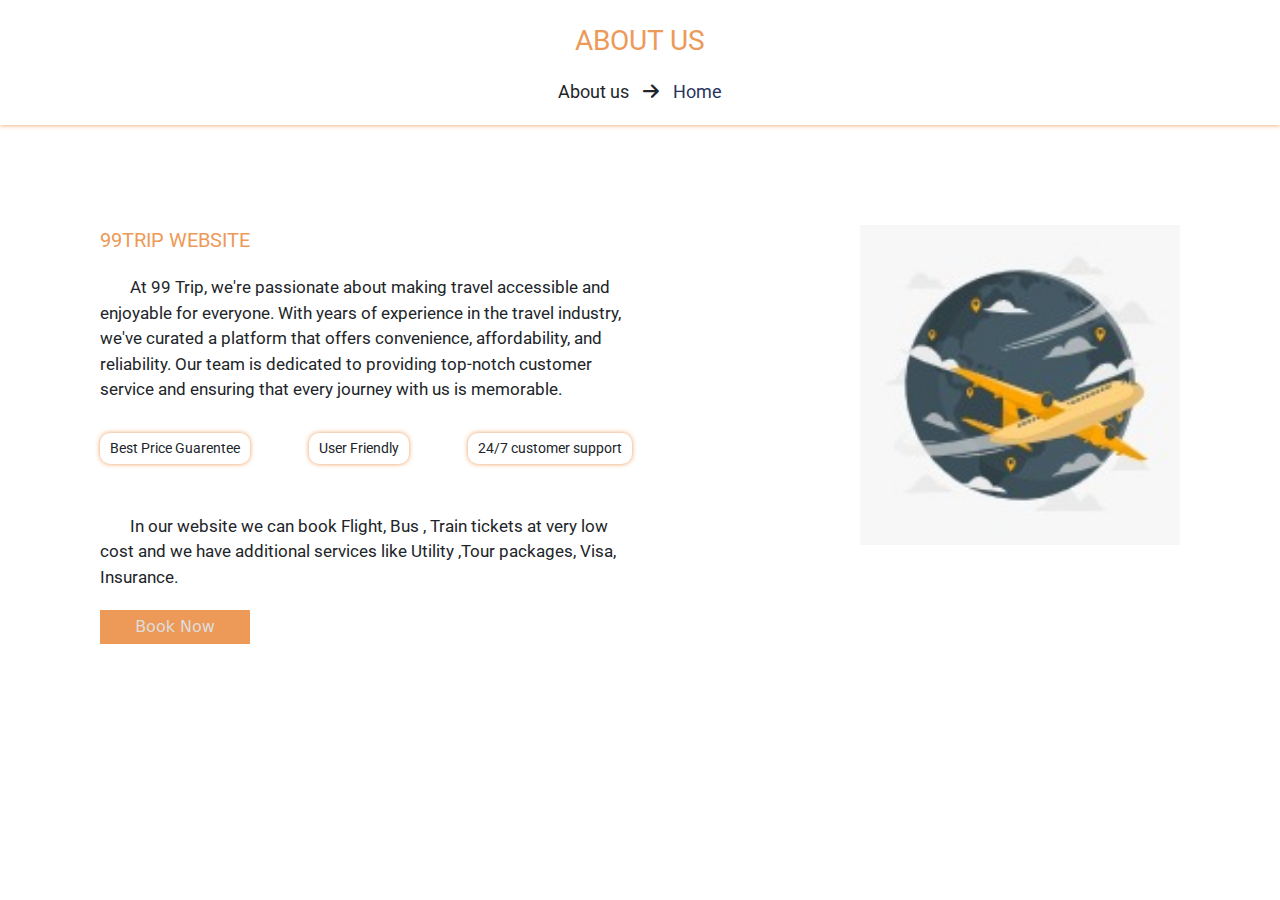
<file: About.html>
<!DOCTYPE html>
<html lang="en">

<head>
    <meta charset="UTF-8">
    <meta name="viewport" content="width=device-width, initial-scale=1.0">
    <title>About us</title>
    <link rel="stylesheet" href="About.css">
    <!-- <link rel="stylesheet" href="../Pages/style.css"> -->
    <link href="https://cdn.jsdelivr.net/npm/bootstrap@5.3.3/dist/css/bootstrap.min.css" rel="stylesheet"
        integrity="sha384-QWTKZyjpPEjISv5WaRU9OFeRpok6YctnYmDr5pNlyT2bRjXh0JMhjY6hW+ALEwIH" crossorigin="anonymous">
    <link rel="stylesheet" href="https://cdnjs.cloudflare.com/ajax/libs/font-awesome/6.5.2/css/all.min.css">

</head>

<body>
    <div class="About">

        <!-- HEADER -->
        <div class="header">
            <p>About Us</p>
            <div>About us <i class="fa-solid fa-arrow-right"></i> <a href="./index.html">Home</a></div>
        </div>

        <!-- MAIN -->
        <div class="main">
            <div class="leftside">
                <div class="heading">
                    99trip Website
                </div>

                <div class="content">
                    At 99 Trip, we're passionate about making travel accessible and enjoyable for everyone.
                    With years of experience in the travel industry, we've curated a platform that offers convenience,
                    affordability, and reliability.
                    Our team is dedicated to providing top-notch customer service and ensuring that every journey with
                    us is memorable.
                </div>

                <div class="logo">
                    <div class="individual">
                        Best Price Guarentee
                    </div>

                    <div class="individual">
                        User Friendly
                    </div>

                    <div class="individual">
                        24/7 customer support
                    </div>
                </div>

                <div class="ticket-content">
                    In our website we can book Flight, Bus , Train
                    tickets at very low cost and we have additional
                    services like Utility ,Tour packages, Visa, Insurance.
                </div>

                <div class="button-div">
                    <button><a href="./index.html">Book Now</a></button>
                </div>
            </div>

            <div class="rightside">
                <img src="./Images/contactright.jpeg" alt="">
            </div>
        </div>
    </div>


    <script src="https://cdn.jsdelivr.net/npm/bootstrap@5.3.3/dist/js/bootstrap.bundle.min.js"
        integrity="sha384-YvpcrYf0tY3lHB60NNkmXc5s9fDVZLESaAA55NDzOxhy9GkcIdslK1eN7N6jIeHz"
        crossorigin="anonymous"></script>
</body>

</html>
</file>
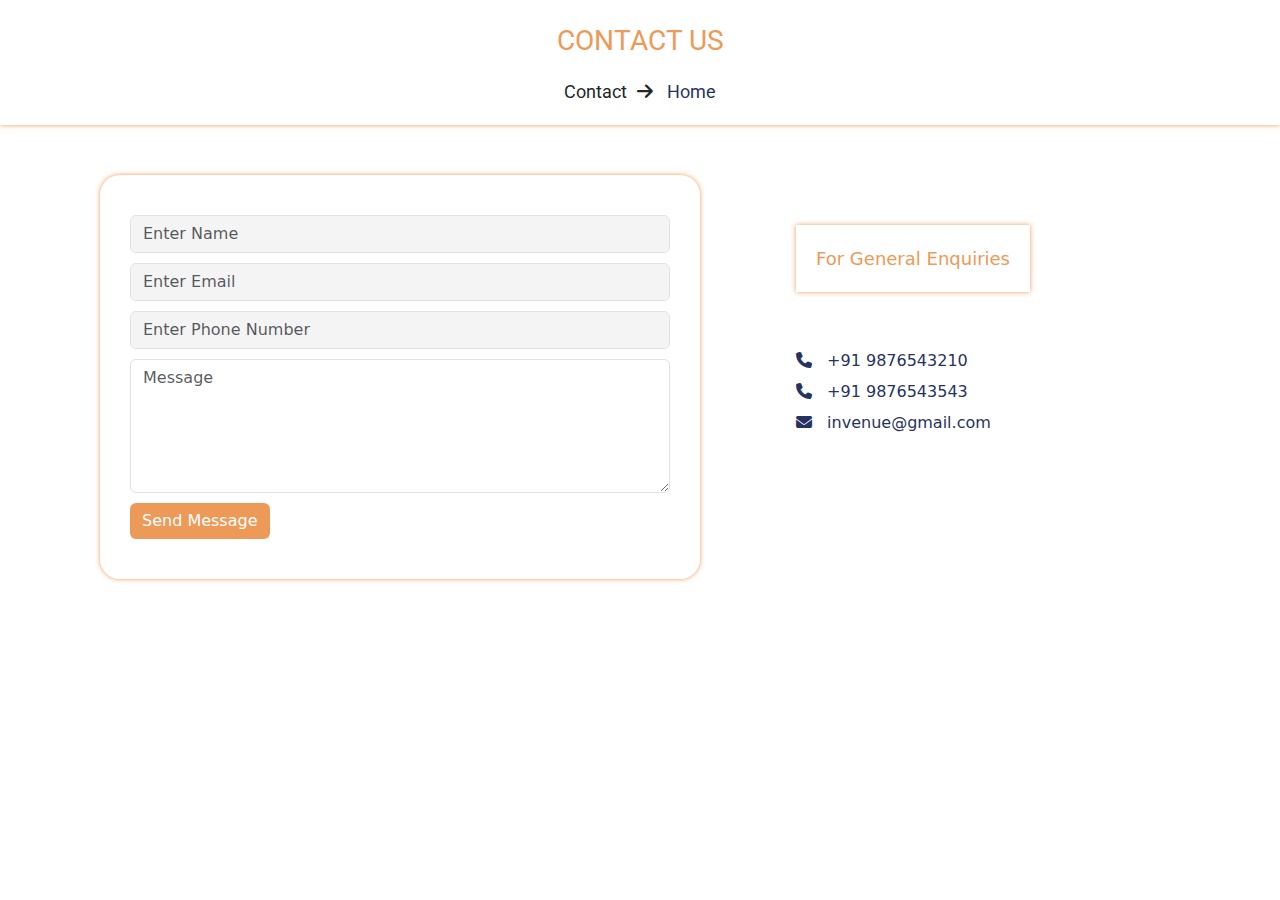
<file: Contact.html>
<!DOCTYPE html>
<html lang="en">
<head>
    <meta charset="UTF-8">
    <meta name="viewport" content="width=device-width, initial-scale=1.0">
    <title>Document</title>
    <link rel="stylesheet" href="./Contact.css">
    <link href="https://cdn.jsdelivr.net/npm/bootstrap@5.3.3/dist/css/bootstrap.min.css" rel="stylesheet"
        integrity="sha384-QWTKZyjpPEjISv5WaRU9OFeRpok6YctnYmDr5pNlyT2bRjXh0JMhjY6hW+ALEwIH" crossorigin="anonymous">
    <link rel="stylesheet" href="https://cdnjs.cloudflare.com/ajax/libs/font-awesome/6.5.2/css/all.min.css">
</head>

</head>
<body>
    <div class="Contact">
         <!-- HEADER -->
         <div class="header">
            <p class="Contact-header">Contact Us</p>
            <div class="Contact-link">Contact<i class="fa-solid fa-arrow-right"></i> <a
                    href="index.html">Home</a></div>
        </div>

        <!-- SECTION ONE -->
        <div class="section-one">
            <div class="section-seven">
                <div class="leftside">
                    <div class="form">
                        <input type="text" class="form-control" placeholder="Enter Name">
                        <input type="email" class="form-control" placeholder="Enter Email">
                        <input type="number" class="form-control" placeholder="Enter Phone Number">
                        <textarea placeholder="Message" class="form-control" cols="20" rows="5"></textarea>
                        <button class="btn btn-danger">Send Message</button>
                    </div>
                </div>
                <div class="rightside">
                    <div class="header">
                        For General Enquiries
                    </div>
                    <div class="phone">
                        <i class="fa-solid fa-phone"></i> +91 9876543210
                    </div>
                    <div class="mobile">
                        <i class="fa-solid fa-phone"></i> +91 9876543543
                    </div>
                    <div class="Email">
                        <i class="fa-solid fa-envelope"></i> invenue@gmail.com
                    </div>
                </div>
            </div>
        </div>
    </div>    


    <script src="https://cdn.jsdelivr.net/npm/bootstrap@5.3.3/dist/js/bootstrap.bundle.min.js"
    integrity="sha384-YvpcrYf0tY3lHB60NNkmXc5s9fDVZLESaAA55NDzOxhy9GkcIdslK1eN7N6jIeHz"
    crossorigin="anonymous"></script>
</body>
</html>
</file>
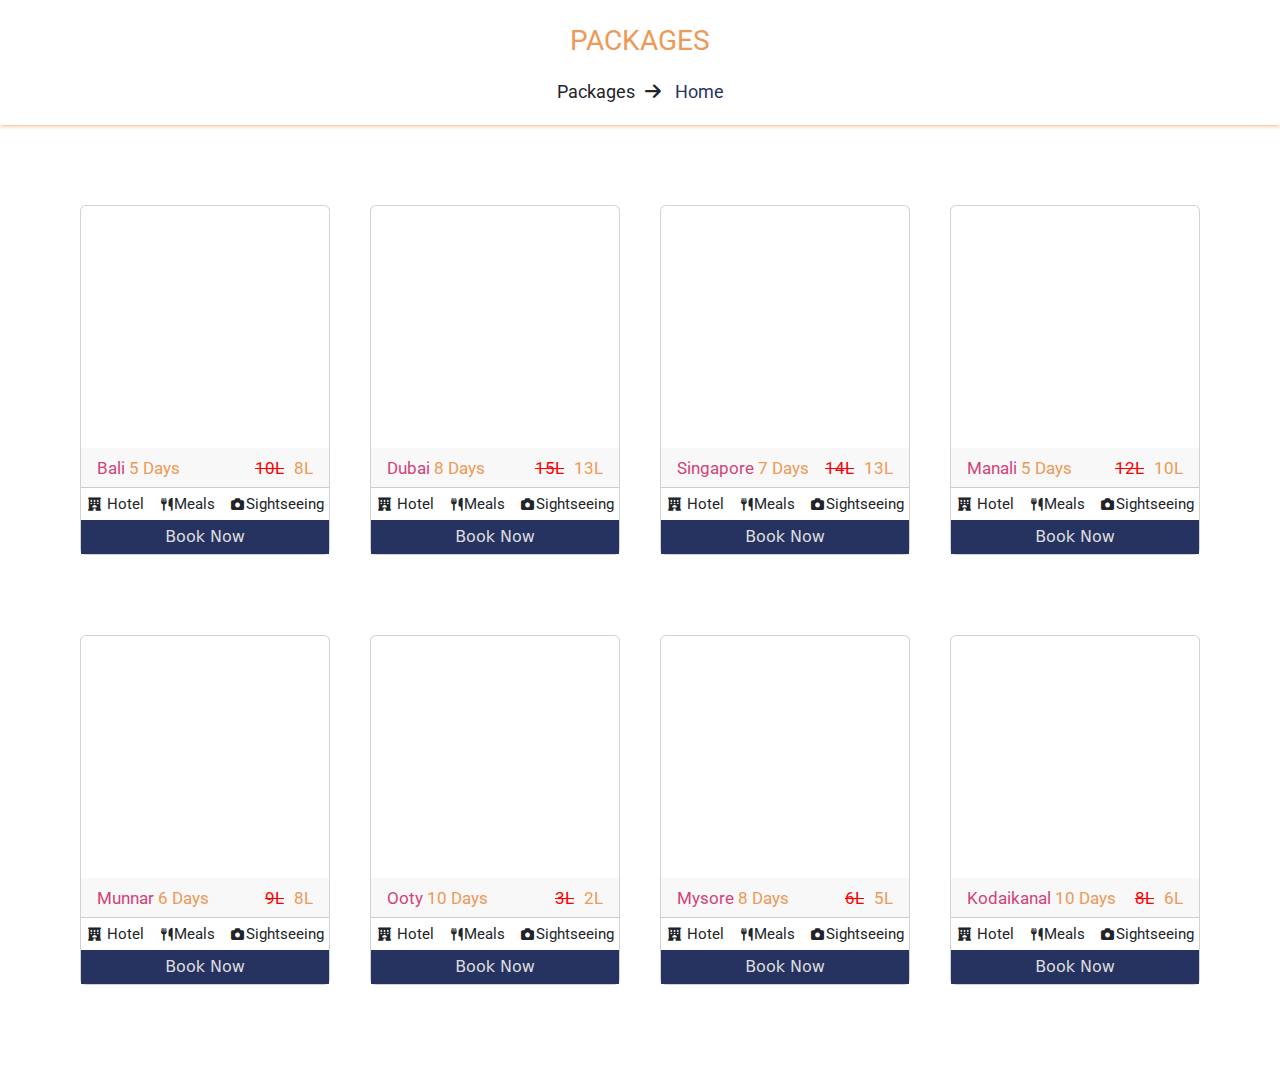
<file: Packages.html>
<!DOCTYPE html>
<html lang="en">

<head>
    <meta charset="UTF-8">
    <meta name="viewport" content="width=device-width, initial-scale=1.0">
    <title>Packages</title>
    <link rel="stylesheet" href="./Packages.css">
    <!-- <link rel="stylesheet" href="../Pages/style.css"> -->
    <link href="https://cdn.jsdelivr.net/npm/bootstrap@5.3.3/dist/css/bootstrap.min.css" rel="stylesheet"
        integrity="sha384-QWTKZyjpPEjISv5WaRU9OFeRpok6YctnYmDr5pNlyT2bRjXh0JMhjY6hW+ALEwIH" crossorigin="anonymous">
    <link rel="stylesheet" href="https://cdnjs.cloudflare.com/ajax/libs/font-awesome/6.5.2/css/all.min.css">


</head>

<body>
    <div class="packages">
        <!-- HEADER -->
        <div class="header">
            <p class="package-header">Packages</p>
            <div class="package-link">Packages<i class="fa-solid fa-arrow-right"></i> <a
                    href="./index.html">Home</a></div>
        </div>


        <!-- MAIN -->
        <div class="Main">

            <!-- CARD -->
            <div class="card">
                <div class="card-image1">

                </div>

                <div class="card-header">
                    <p><span>Bali</span> 5 Days</p>
                    <p><strike>10L</strike>8L</p>
                </div>

                <div class="card-icon">
                    <div class="icon">
                        <i class="fa-solid fa-hotel"></i> Hotel
                    </div>

                    <div class="icon">
                        <i class="fa-solid fa-utensils"></i>Meals
                    </div>

                    <div class="icon">
                        <i class="fa-solid fa-camera"></i>Sightseeing
                    </div>
                </div>

                <button><a href="./index.html">Book Now</a></button>
            </div>


            <!-- CARD -->
            <div class="card">
                <div class="card-image2">

                </div>

                <div class="card-header">
                    <p><span>Dubai</span> 8 Days</p>
                    <p><strike>15L</strike>13L</p>
                </div>

                <div class="card-icon">
                    <div class="icon">
                        <i class="fa-solid fa-hotel"></i> Hotel
                    </div>

                    <div class="icon">
                        <i class="fa-solid fa-utensils"></i>Meals
                    </div>

                    <div class="icon">
                        <i class="fa-solid fa-camera"></i>Sightseeing
                    </div>
                </div>

                <button><a href="./index.html">Book Now</a></button>
            </div>

            <!-- CARD -->
            <div class="card">
                <div class="card-image3">

                </div>

                <div class="card-header">
                    <p><span>Singapore</span> 7 Days</p>
                    <p><strike>14L</strike>13L</p>
                </div>

                <div class="card-icon">
                    <div class="icon">
                        <i class="fa-solid fa-hotel"></i> Hotel
                    </div>

                    <div class="icon">
                        <i class="fa-solid fa-utensils"></i>Meals
                    </div>

                    <div class="icon">
                        <i class="fa-solid fa-camera"></i>Sightseeing
                    </div>
                </div>

                <button><a href="./index.html">Book Now</a></button>
            </div>

            <!-- CARD -->
            <div class="card">
                <div class="card-image4">

                </div>

                <div class="card-header">
                    <p><span>Manali</span> 5 Days</p>
                    <p><strike>12L</strike>10L</p>
                </div>

                <div class="card-icon">
                    <div class="icon">
                        <i class="fa-solid fa-hotel"></i> Hotel
                    </div>

                    <div class="icon">
                        <i class="fa-solid fa-utensils"></i>Meals
                    </div>

                    <div class="icon">
                        <i class="fa-solid fa-camera"></i>Sightseeing
                    </div>
                </div>

                <button><a href="./index.html">Book Now</a></button>
            </div>

         
             
         
        </div>

           <!-- SECTION  -->
           <div class="section">
            <!-- CARD  -->
              

            <div class="card">
                <div class="card-image5">

                </div>

                <div class="card-header">
                    <p><span>Munnar</span> 6 Days</p>
                    <p><strike>9L</strike>8L</p>
                </div>

                <div class="card-icon">
                    <div class="icon">
                        <i class="fa-solid fa-hotel"></i> Hotel
                    </div>

                    <div class="icon">
                        <i class="fa-solid fa-utensils"></i>Meals
                    </div>

                    <div class="icon">
                        <i class="fa-solid fa-camera"></i>Sightseeing
                    </div>
                </div>

                <button><a href="./index.html">Book Now</a></button>
            </div>

            <div class="card">
                <div class="card-image6">

                </div>

                <div class="card-header">
                    <p><span>Ooty</span> 10 Days</p>
                    <p><strike>3L</strike>2L</p>
                </div>

                <div class="card-icon">
                    <div class="icon">
                        <i class="fa-solid fa-hotel"></i> Hotel
                    </div>

                    <div class="icon">
                        <i class="fa-solid fa-utensils"></i>Meals
                    </div>

                    <div class="icon">
                        <i class="fa-solid fa-camera"></i>Sightseeing
                    </div>
                </div>

                <button><a href="./index.html">Book Now</a></button>
            </div>

            <div class="card">
                <div class="card-image7">

                </div>

                <div class="card-header">
                    <p><span>Mysore</span> 8 Days</p>
                    <p><strike>6L</strike>5L</p>
                </div>

                <div class="card-icon">
                    <div class="icon">
                        <i class="fa-solid fa-hotel"></i> Hotel
                    </div>

                    <div class="icon">
                        <i class="fa-solid fa-utensils"></i>Meals
                    </div>

                    <div class="icon">
                        <i class="fa-solid fa-camera"></i>Sightseeing
                    </div>
                </div>

                <button><a href="./index.html">Book Now</a></button>
            </div>

            <div class="card">
                <div class="card-image8">

                </div>

                <div class="card-header">
                    <p><span>Kodaikanal</span> 10 Days</p>
                    <p><strike>8L</strike>6L</p>
                </div>

                <div class="card-icon">
                    <div class="icon">
                        <i class="fa-solid fa-hotel"></i> Hotel
                    </div>

                    <div class="icon">
                        <i class="fa-solid fa-utensils"></i>Meals
                    </div>

                    <div class="icon">
                        <i class="fa-solid fa-camera"></i>Sightseeing
                    </div>
                </div>

                <button><a href="./index.html">Book Now</a></button>
            </div>

            </div>
    </div>
</body>

</html>
</file>
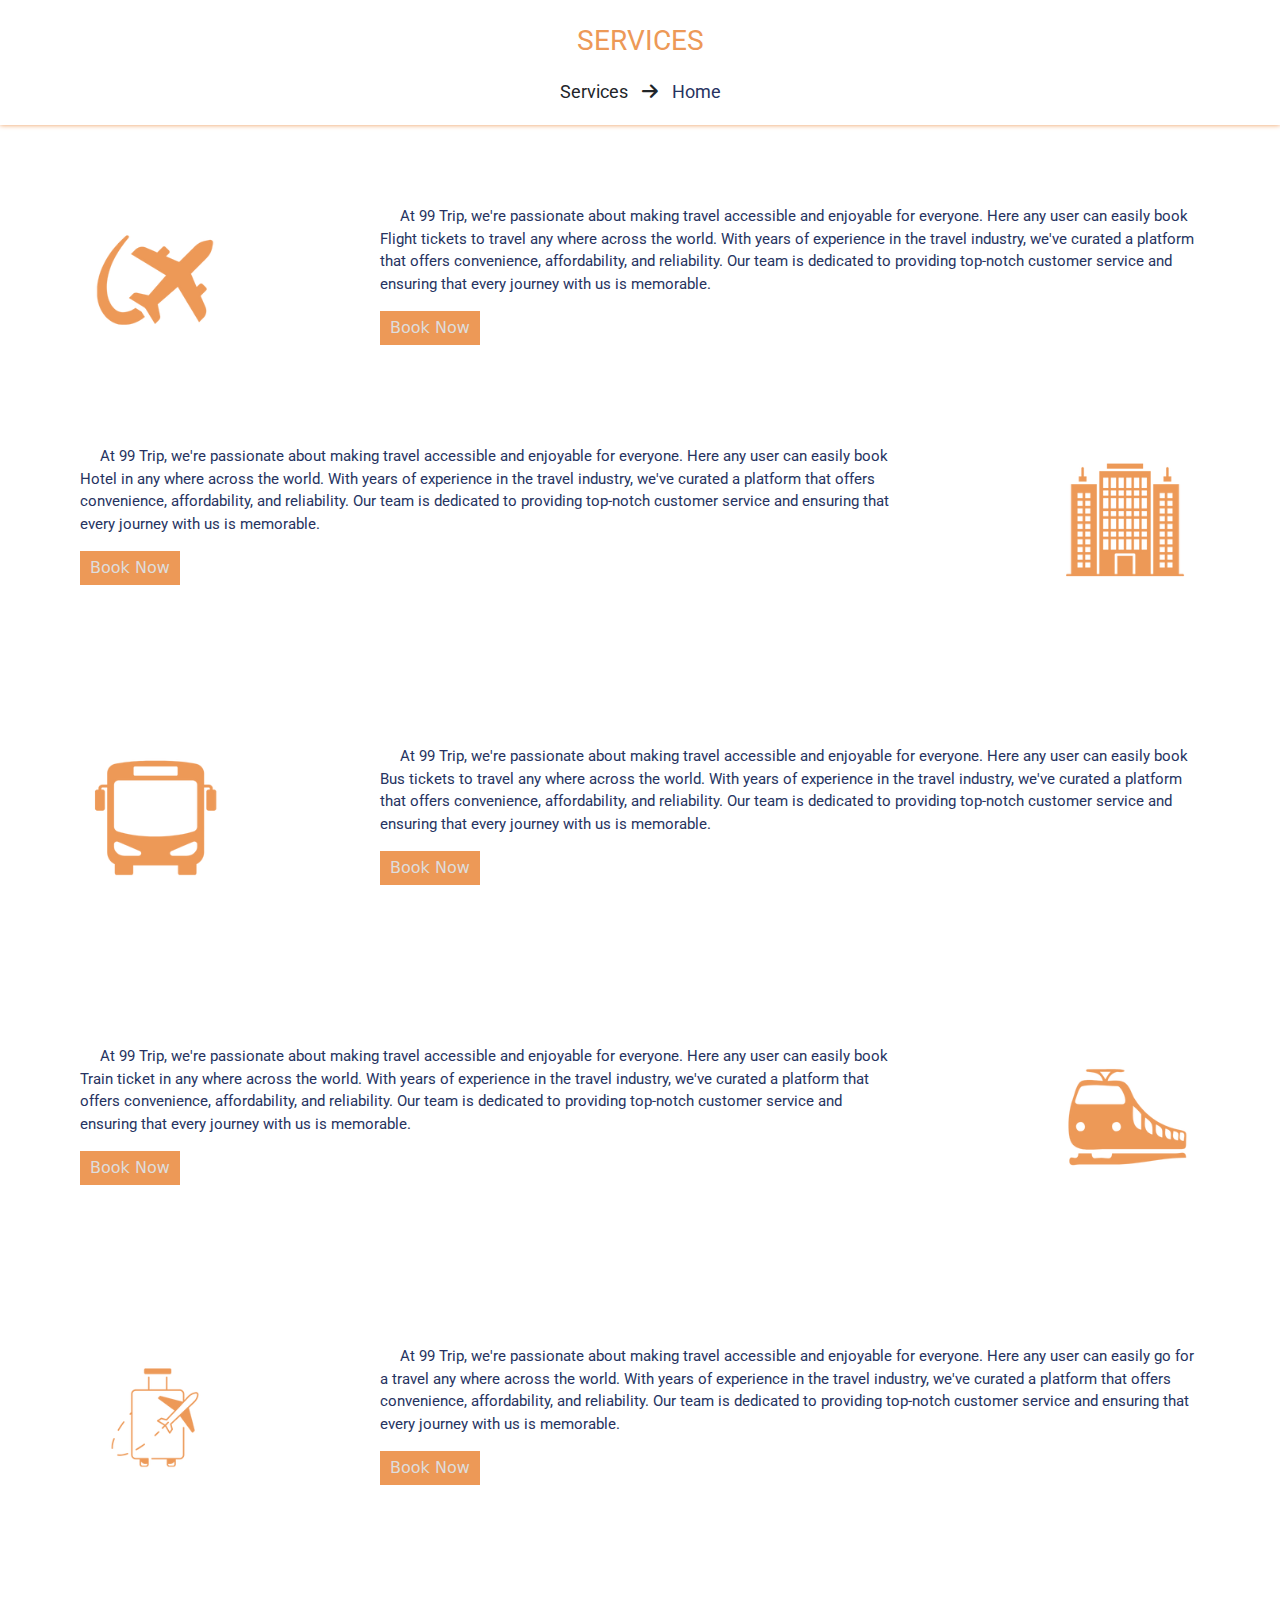
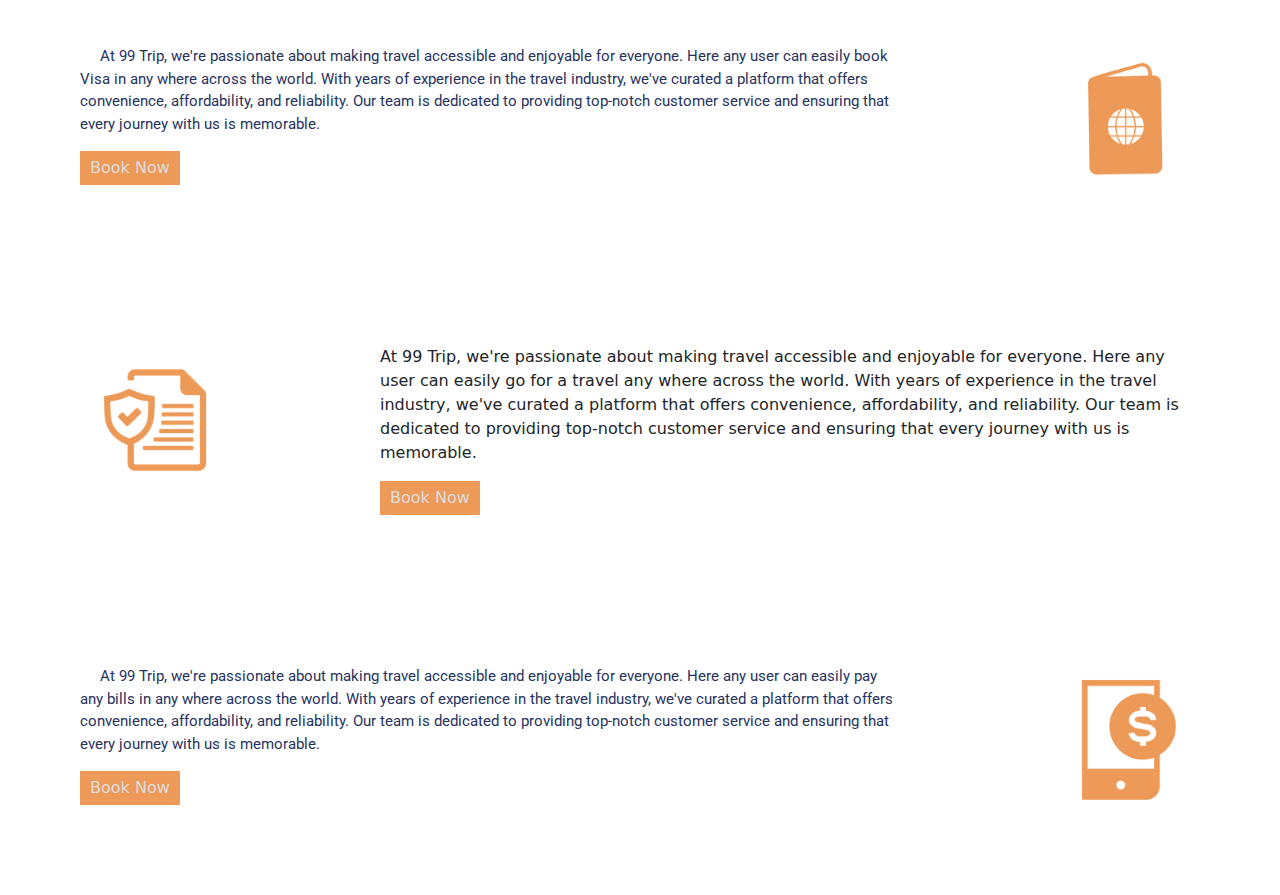
<file: Services.html>
<!DOCTYPE html>
<html lang="en">

<head>
    <meta charset="UTF-8">
    <meta name="viewport" content="width=device-width, initial-scale=1.0">
    <title>Services</title>
    <link rel="stylesheet" href="./Services.css">
    <!-- <link rel="stylesheet" href="../Pages/style.css"> -->
    <link href="https://cdn.jsdelivr.net/npm/bootstrap@5.3.3/dist/css/bootstrap.min.css" rel="stylesheet"
        integrity="sha384-QWTKZyjpPEjISv5WaRU9OFeRpok6YctnYmDr5pNlyT2bRjXh0JMhjY6hW+ALEwIH" crossorigin="anonymous">
    <link rel="stylesheet" href="https://cdnjs.cloudflare.com/ajax/libs/font-awesome/6.5.2/css/all.min.css">

</head>

<body>
    <div class="services">
        <!-- HEADER -->
        <div class="header">
            <p>Services</p>
            <div>Services <i class="fa-solid fa-arrow-right"></i> <a href="./index.html">Home</a></div>
        </div>


        <div class="Main">
            <!-- FLIGHT  -->
            <div class="Flight">
                <div class="leftside">
                    <img src="Images/7.png" alt="">
                </div>
                <div class="rightside">
                    <p>
                        At 99 Trip, we're passionate about making travel accessible and enjoyable for everyone.
                        Here any user can easily book Flight tickets to travel any where across the world.
                        With years of experience in the travel industry, we've curated a platform that offers
                        convenience,
                        affordability, and reliability.
                        Our team is dedicated to providing top-notch customer service and ensuring that every journey
                        with
                        us is memorable.
                    </p>
                    <button><a href="index.html">Book Now</a></button>
                </div>
            </div>
            <!-- HOTEL  -->
            <div class="Hotel">
                <div class="leftside">
                    <p>
                    At 99 Trip, we're passionate about making travel accessible and enjoyable for everyone.
                        Here any user can easily book Hotel in any where across the world.
                        With years of experience in the travel industry, we've curated a platform that offers
                        convenience,
                        affordability, and reliability.
                        Our team is dedicated to providing top-notch customer service and ensuring that every journey
                        with
                        us is memorable.
                    </p>
                    <button><a href="index.html">Book Now</a></button>

                </div>
                
                <div class="rightside">
                    <img src="Images/8.png" alt="">

                    </div>
            </div>
            <!-- BUS  -->
            <div class="Bus">
                <div class="leftside">
                    <img src="Images/9.png" alt="">
                </div>
                <div class="rightside">
                    <p>
                        At 99 Trip, we're passionate about making travel accessible and enjoyable for everyone.
                        Here any user can easily book Bus tickets to travel any where across the world.
                        With years of experience in the travel industry, we've curated a platform that offers
                        convenience,
                        affordability, and reliability.
                        Our team is dedicated to providing top-notch customer service and ensuring that every journey
                        with
                        us is memorable.
                    </p>
                    <button><a href="index.html">Book Now</a></button>
                </div>
            </div>
            <!-- TRAIN  -->
            <div class="Train">
                <div class="leftside">
                    <p>
                    At 99 Trip, we're passionate about making travel accessible and enjoyable for everyone.
                        Here any user can easily book Train ticket in any where across the world.
                        With years of experience in the travel industry, we've curated a platform that offers
                        convenience,
                        affordability, and reliability.
                        Our team is dedicated to providing top-notch customer service and ensuring that every journey
                        with
                        us is memorable.
                    </p>
                    <button><a href="index.html">Book Now</a></button>

                </div>
                
                <div class="rightside">
                    <img src="Images/10.png" alt="">

                    </div>
            </div>

            <!-- Tour  -->
            <div class="Tour">
                <div class="leftside">
                    <img src="Images/11.png" alt="">
                </div>
                <div class="rightside">
                    <p>
                        At 99 Trip, we're passionate about making travel accessible and enjoyable for everyone.
                        Here any user can easily go for a travel any where across the world.
                        With years of experience in the travel industry, we've curated a platform that offers
                        convenience,
                        affordability, and reliability.
                        Our team is dedicated to providing top-notch customer service and ensuring that every journey
                        with
                        us is memorable.
                    </p>
                    <button><a href="index.html">Book Now</a></button>
                </div>
            </div>

            <!-- Visa  -->

            <div class="Visa">
                <div class="leftside">
                    <p>
                    At 99 Trip, we're passionate about making travel accessible and enjoyable for everyone.
                        Here any user can easily book Visa in any where across the world.
                        With years of experience in the travel industry, we've curated a platform that offers
                        convenience,
                        affordability, and reliability.
                        Our team is dedicated to providing top-notch customer service and ensuring that every journey
                        with
                        us is memorable.
                    </p>
                    <button><a href="index.html">Book Now</a></button>

                </div>
                
                <div class="rightside">
                    <img src="Images/12.png" alt="">

                    </div>
            </div>

            <!-- Insurance  -->
            <div class="Insurance">
                <div class="leftside">
                    <img src="Images/13.png" alt="">
                </div>
                <div class="rightside">
                    <p>
                        At 99 Trip, we're passionate about making travel accessible and enjoyable for everyone.
                        Here any user can easily go for a travel any where across the world.
                        With years of experience in the travel industry, we've curated a platform that offers
                        convenience,
                        affordability, and reliability.
                        Our team is dedicated to providing top-notch customer service and ensuring that every journey
                        with
                        us is memorable.
                    </p>
                    <button><a href="index.html">Book Now</a></button>
                </div>
            </div>

            <!-- Utility  -->

            <div class="Utility">
                <div class="leftside">
                    <p>
                    At 99 Trip, we're passionate about making travel accessible and enjoyable for everyone.
                        Here any user can easily pay any bills in any where across the world.
                        With years of experience in the travel industry, we've curated a platform that offers
                        convenience,
                        affordability, and reliability.
                        Our team is dedicated to providing top-notch customer service and ensuring that every journey
                        with
                        us is memorable.
                    </p>
                    <button><a href="index.html">Book Now</a></button>

                </div>
                
                <div class="rightside">
                    <img src="Images/14.png" alt="">

                    </div>
            </div>

        </div>
    </div>



    <script src="https://cdn.jsdelivr.net/npm/bootstrap@5.3.3/dist/js/bootstrap.bundle.min.js"
        integrity="sha384-YvpcrYf0tY3lHB60NNkmXc5s9fDVZLESaAA55NDzOxhy9GkcIdslK1eN7N6jIeHz"
        crossorigin="anonymous"></script>
</body>

</html>
</file>
<file: About.css>
@import url('https://fonts.googleapis.com/css2?family=Roboto:ital,wght@0,100;0,300;0,400;0,500;0,700;0,900;1,100;1,300;1,400;1,500;1,700;1,900&display=swap');
/* font-family: "Roboto", sans-serif; */


/* COLOR */

/* #D14379 */
/* #DDDDDD */
/* #263361 */

* {
    padding: 0;
    margin: 0;
    box-sizing: border-box;
}

html {
    scroll-behavior: smooth;
}

.About .header {
    background-image: url('');
    padding: 20px;
    text-align: center;
    box-shadow: 0 0 5px #ED9957;
}

.About .header p {
    font-size: 28px;
    font-family: "Roboto", sans-serif;
    /* font-weight: 500; */
    text-transform: uppercase;
    color: #ED9957;
}

.About .header div {
    font-size: 18px;
    font-family: "Roboto", sans-serif;

}

.About .header div i {
    margin: 0px 10px;
    /* #263361 */

}

.About .header div a {
    color: #263361;
    text-decoration: none;
}


/* MAIN */
.About .main {
    display: flex;
    justify-content: space-between;
    padding:  100px;
}

.About .main .leftside .heading {
    color: #ED9957;
    font-size: 20px;
    font-family: "Roboto", sans-serif;
    text-transform: uppercase;
}

.About .main .leftside .content{
    width: 70%;
    font-size: 17px;
    font-family: "Roboto", sans-serif;
    margin-top: 20px;
    text-indent: 30px;
}

.About .main .rightside img{
    width: 320px;
    height: 320px;
}

.About .main .logo {
    display: flex;
    justify-content: space-between;
    width: 70%;
    padding: 30px 0px;
}

.About .main .logo .individual{
    box-shadow: 0 0 5px #ED9957;
    padding: 5px 10px;
    border-radius: 10px;
    font-size: 14px;
    font-family: "Roboto", sans-serif;
    /* width: 180px; */
    text-align: center;
}

.About .main .ticket-content{
    width: 70%;
    font-size: 17px;
    font-family: "Roboto", sans-serif;
    margin-top: 20px;
    text-indent: 30px;
}

.About .main .button-div{
    padding: 20px 0px;
}

.About .main .button-div button{
    background-color: #ED9957;
    padding: 5px 10px;
    border: none;
    width: 150px;
}

.About .main .button-div button a{
    color: #DDDDDD;
     text-decoration: none;
}
</file>
<file: Contact.css>
@import url('https://fonts.googleapis.com/css2?family=Roboto:ital,wght@0,100;0,300;0,400;0,500;0,700;0,900;1,100;1,300;1,400;1,500;1,700;1,900&display=swap');
/* font-family: "Roboto", sans-serif; */


/* COLOR */

/* #D14379 */
/* #DDDDDD */
/* #263361 */

* {
    padding: 0;
    margin: 0;
    box-sizing: border-box;
}

html {
    scroll-behavior: smooth;
}

.Contact .header {
    background-image: url('');
    padding: 20px;
    text-align: center;
    box-shadow: 0 0 5px #ED9957;
}

.Contact-header {
    font-size: 28px;
    font-family: "Roboto", sans-serif;
    /* font-weight: 500; */
    text-transform: uppercase;
    color: #ED9957;
}

.Contact-link {
    font-size: 18px;
    font-family: "Roboto", sans-serif;

}

.Contact .header div i {
    margin: 0px 10px;
    /* #263361 */

}

.Contact .header div a {
    color: #263361;
    text-decoration: none;
}

/* SECTION ONE  */
.section-seven {
    padding: 50px 100px;
    display: flex;
    justify-content: space-between;
    /* background-color: rgb(247, 247, 247); */
}


.section-seven .leftside .form {
    width: 600px;
    box-shadow: 0 0 5px #ED9957;
    background-color: white;
    padding: 30PX;
    border-radius: 20PX;
}

.section-seven .leftside .form input {
    margin: 10px 0px;
    background-color: rgb(245, 244, 244);
}

.section-seven .leftside .form textarea {
    /* margin: 10px 0px; */
    background-color:white;
}

.section-seven .leftside .form button {
    background-color: #ED9957;
    color: white;
    margin: 10px 0px;
    border: none;
}

.section-seven .rightside .header{
    color: #ED9957;
    font-size: 18px;
    margin: 50px 0px;
    
}

.section-seven .rightside{
    position: relative;
    right: 150px;
    font-size: 16px;
    font-weight: 500;
    color: #263361;
}

.phone .fa-phone, .mobile .fa-phone, .Email .fa-envelope{
    margin-right: 10px;
    margin-top: 10px;
}
</file>
<file: Packages.css>
@import url('https://fonts.googleapis.com/css2?family=Roboto:ital,wght@0,100;0,300;0,400;0,500;0,700;0,900;1,100;1,300;1,400;1,500;1,700;1,900&display=swap');
/* font-family: "Roboto", sans-serif; */


/* COLOR */

/* #D14379 */
/* #DDDDDD */
/* #263361 */

* {
    padding: 0;
    margin: 0;
    box-sizing: border-box;
}

html {
    scroll-behavior: smooth;
}

.packages .header {
    background-image: url('');
    padding: 20px;
    text-align: center;
    box-shadow: 0 0 5px #ED9957;
}

.package-header {
    font-size: 28px;
    font-family: "Roboto", sans-serif;
    /* font-weight: 500; */
    text-transform: uppercase;
    color: #ED9957;
}

.package-link {
    font-size: 18px;
    font-family: "Roboto", sans-serif;

}

.packages .header div i {
    margin: 0px 10px;
    /* #263361 */

}

.packages .header div a {
    color: #263361;
    text-decoration: none;
}

.packages .Main{
    padding: 80px;
}

/* CARD  */

.packages .card{
    height: 350px;
    width: 250px;
    /* padding: 10px; */
}

.Main{
    display: flex;
    justify-content: space-between;
}

.card-image1{
    background-image: url('https://cdn.pixabay.com/photo/2018/11/29/20/01/nature-3846403_1280.jpg');
    background-position: center;
    background-repeat: no-repeat;
    background-size: cover;
    height: 349px;
    width: 249px;
}

.card-image2{
    background-image: url('https://cdn.pixabay.com/photo/2020/03/11/14/32/burj-khalifa-4922317_1280.jpg');
    background-position: center;
    background-repeat: no-repeat;
    background-size: cover;
    height: 349px;
    width: 249px;
}

.card-image3{
    background-image: url('https://cdn.pixabay.com/photo/2016/06/04/06/38/skyscrapers-1435072_1280.jpg');
    background-position: center;
    background-repeat: no-repeat;
    background-size: cover;
    height: 349px;
    width: 249px;
}

.card-image4{
    background-image: url('https://cdn.pixabay.com/photo/2017/02/03/17/56/manali-2035750_1280.jpg');
    background-position: center;
    background-repeat: no-repeat;
    background-size: cover;
    height: 349px;
    width: 249px;
}

.card-image5{
    background-image: url('https://cdn.pixabay.com/photo/2020/01/16/04/52/munnar-4769654_1280.jpg');
    background-position: center;
    background-repeat: no-repeat;
    background-size: cover;
    height: 349px;
    width: 249px;
}

.card-image6{
    background-image: url('https://cdn.pixabay.com/photo/2015/04/06/22/18/ooty-710153_1280.jpg');
    background-position: center;
    background-repeat: no-repeat;
    background-size: cover;
    height: 349px;
    width: 249px;
}

.card-image7{
    background-image: url('https://cdn.pixabay.com/photo/2020/09/17/18/10/palace-5579991_640.jpg');
    background-position: center;
    background-repeat: no-repeat;
    background-size: cover;
    height: 349px;
    width: 249px;
}

.card-image8{
    background-image: url('https://cdn.pixabay.com/photo/2016/03/31/06/26/trees-1292135_640.jpg');
    background-position: center;
    background-repeat: no-repeat;
    background-size: cover;
    height: 349px;
    width: 249px;
}

.card .card-header{
    display: flex;
    justify-content: space-between;
    color: #ED9957;
    height: 40px;
}

.card .card-header p{
    font-size: 17px;
    font-family: "Roboto", sans-serif;
}

.card .card-header p span{
/* #D14379 */
    color: #D14379;
}

.card .card-header strike{
    margin: 0px 10px;
    color: red;
}
.card button{
    background-color: #263361;
    padding: 5px 10px;
    border: none;
}

.card button a{
    color: #DDDDDD;
    text-decoration: none;
}

.card .card-icon {
    display: flex;
    justify-content: space-between;
   padding: 5px;
}

.card .card-icon .icon{
    font-size: 15px;
    font-family: "Roboto", sans-serif;
    
}

.card .card-icon .icon i{
    margin: 0px 2px;
    font-size: 13px;
}

.packages .section{
    padding:0px 80px;
    padding-bottom: 80px;
    display: flex;
    justify-content: space-between;
}
</file>
<file: Services.css>
@import url('https://fonts.googleapis.com/css2?family=Roboto:ital,wght@0,100;0,300;0,400;0,500;0,700;0,900;1,100;1,300;1,400;1,500;1,700;1,900&display=swap');
/* font-family: "Roboto", sans-serif; */


/* COLOR */

/* #D14379 */
/* #DDDDDD */
/* #263361 */

* {
    padding: 0;
    margin: 0;
    box-sizing: border-box;
}

html {
    scroll-behavior: smooth;
}

.services .header {
    background-image: url('');
    padding: 20px;
    text-align: center;
    box-shadow: 0 0 5px #ED9957;
}

.services .header p {
    font-size: 28px;
    font-family: "Roboto", sans-serif;
    /* font-weight: 500; */
    text-transform: uppercase;
    color: #ED9957;
}

.services .header div {
    font-size: 18px;
    font-family: "Roboto", sans-serif;

}

.services .header div i {
    margin: 0px 10px;
    /* #263361 */

}

.services .header div a {
    color: #263361;
    text-decoration: none;
}

/* MAIN  */

.services .Main{
    padding: 80px;
}

.services .Main .Flight{
    display: flex;
    justify-content: space-between;
    width: 100%;
    gap: 150px;
}

.services .Main .Flight .rightside p{
    font-size: 15px;
    font-family: "Roboto", sans-serif;
    color: #263361;
    text-indent: 20px;
}

.services .Main .Flight .rightside button{
    border: none;
    padding: 5px 10px;
    background-color: #ED9957;
    
}

.services .Main .Flight .rightside button a{
    color: #DDDDDD;
    text-decoration: none;
}

.services .Main .Flight .leftside img{
    height: 150px;
    width: 150px;
}

/* HOTEL  */

.services .Hotel{
    display: flex;
    justify-content: space-between;
    width: 100%;
    gap: 150px;
    margin-top: 90px;
}

.services .Hotel .rightside img{
    height: 150px;
    width: 150px;
}

.services .Hotel .leftside p{
    font-size: 15px;
    font-family: "Roboto", sans-serif;
    color: #263361;
    text-indent: 20px;
}

.services .Hotel .leftside button{
    border: none;
    padding: 5px 10px;
    background-color: #ED9957;
    
}

.services .Hotel .leftside button a{
    color: #DDDDDD;
    text-decoration: none;
}


/* BUS  */


.services .Bus{
    display: flex;
    justify-content: space-between;
    width: 100%;
    gap: 150px;
    margin-top: 150px;
}

.services .Bus .rightside p{
    font-size: 15px;
    font-family: "Roboto", sans-serif;
    color: #263361;
    text-indent: 20px;
}

.services .Bus .rightside button{
    border: none;
    padding: 5px 10px;
    background-color: #ED9957;
    
}

.services .Bus .rightside button a{
    color: #DDDDDD;
    text-decoration: none;
}

.services .Bus .leftside img{
    height: 150px;
    width: 150px;
}

/* TRAIN  */

.services .Train{
    display: flex;
    justify-content: space-between;
    width: 100%;
    gap: 150px;
    margin-top: 150px;
}

.services .Train .rightside img{
    height: 150px;
    width: 150px;
}

.services .Train .leftside p{
    font-size: 15px;
    font-family: "Roboto", sans-serif;
    color: #263361;
    text-indent: 20px;
}

.services .Train .leftside button{
    border: none;
    padding: 5px 10px;
    background-color: #ED9957;
    
}

.services .Train .leftside button a{
    color: #DDDDDD;
    text-decoration: none;
}

/* TOUR  */


.services .Tour{
    display: flex;
    justify-content: space-between;
    width: 100%;
    gap: 150px;
    margin-top: 150px;
}

.services .Tour .rightside p{
    font-size: 15px;
    font-family: "Roboto", sans-serif;
    color: #263361;
    text-indent: 20px;
}

.services .Tour .rightside button{
    border: none;
    padding: 5px 10px;
    background-color: #ED9957;
    
}

.services .Tour .rightside button a{
    color: #DDDDDD;
    text-decoration: none;
}

.services .Tour .leftside img{
    height: 150px;
    width: 150px;
}

/* VISA  */

.services .Visa{
    display: flex;
    justify-content: space-between;
    width: 100%;
    gap: 150px;
    margin-top: 150px;
}

.services .Visa .rightside img{
    height: 150px;
    width: 150px;
}

.services .Visa .leftside p{
    font-size: 15px;
    font-family: "Roboto", sans-serif;
    color: #263361;
    text-indent: 20px;
}

.services .Visa .leftside button{
    border: none;
    padding: 5px 10px;
    background-color: #ED9957;
    
}

.services .Visa .leftside button a{
    color: #DDDDDD;
    text-decoration: none;
}

/* INSURANCE  */

.services .Insurance{
    display: flex;
    justify-content: space-between;
    width: 100%;
    gap: 150px;
    margin-top: 150px;
}

.services .Insurance.rightside p{
    font-size: 15px;
    font-family: "Roboto", sans-serif;
    color: #263361;
    text-indent: 20px;
}

.services .Insurance .rightside button{
    border: none;
    padding: 5px 10px;
    background-color: #ED9957;
    
}

.services .Insurance .rightside button a{
    color: #DDDDDD;
    text-decoration: none;
}

.services .Insurance .leftside img{
    height: 150px;
    width: 150px;
}

/* UTILITY  */


.services .Utility{
    display: flex;
    justify-content: space-between;
    width: 100%;
    gap: 150px;
    margin-top: 150px;
}

.services .Utility .rightside img{
    height: 150px;
    width: 150px;
}

.services .Utility .leftside p{
    font-size: 15px;
    font-family: "Roboto", sans-serif;
    color: #263361;
    text-indent: 20px;
}

.services .Utility .leftside button{
    border: none;
    padding: 5px 10px;
    background-color: #ED9957;
    
}

.services .Utility .leftside button a{
    color: #DDDDDD;
    text-decoration: none;
}
</file>
